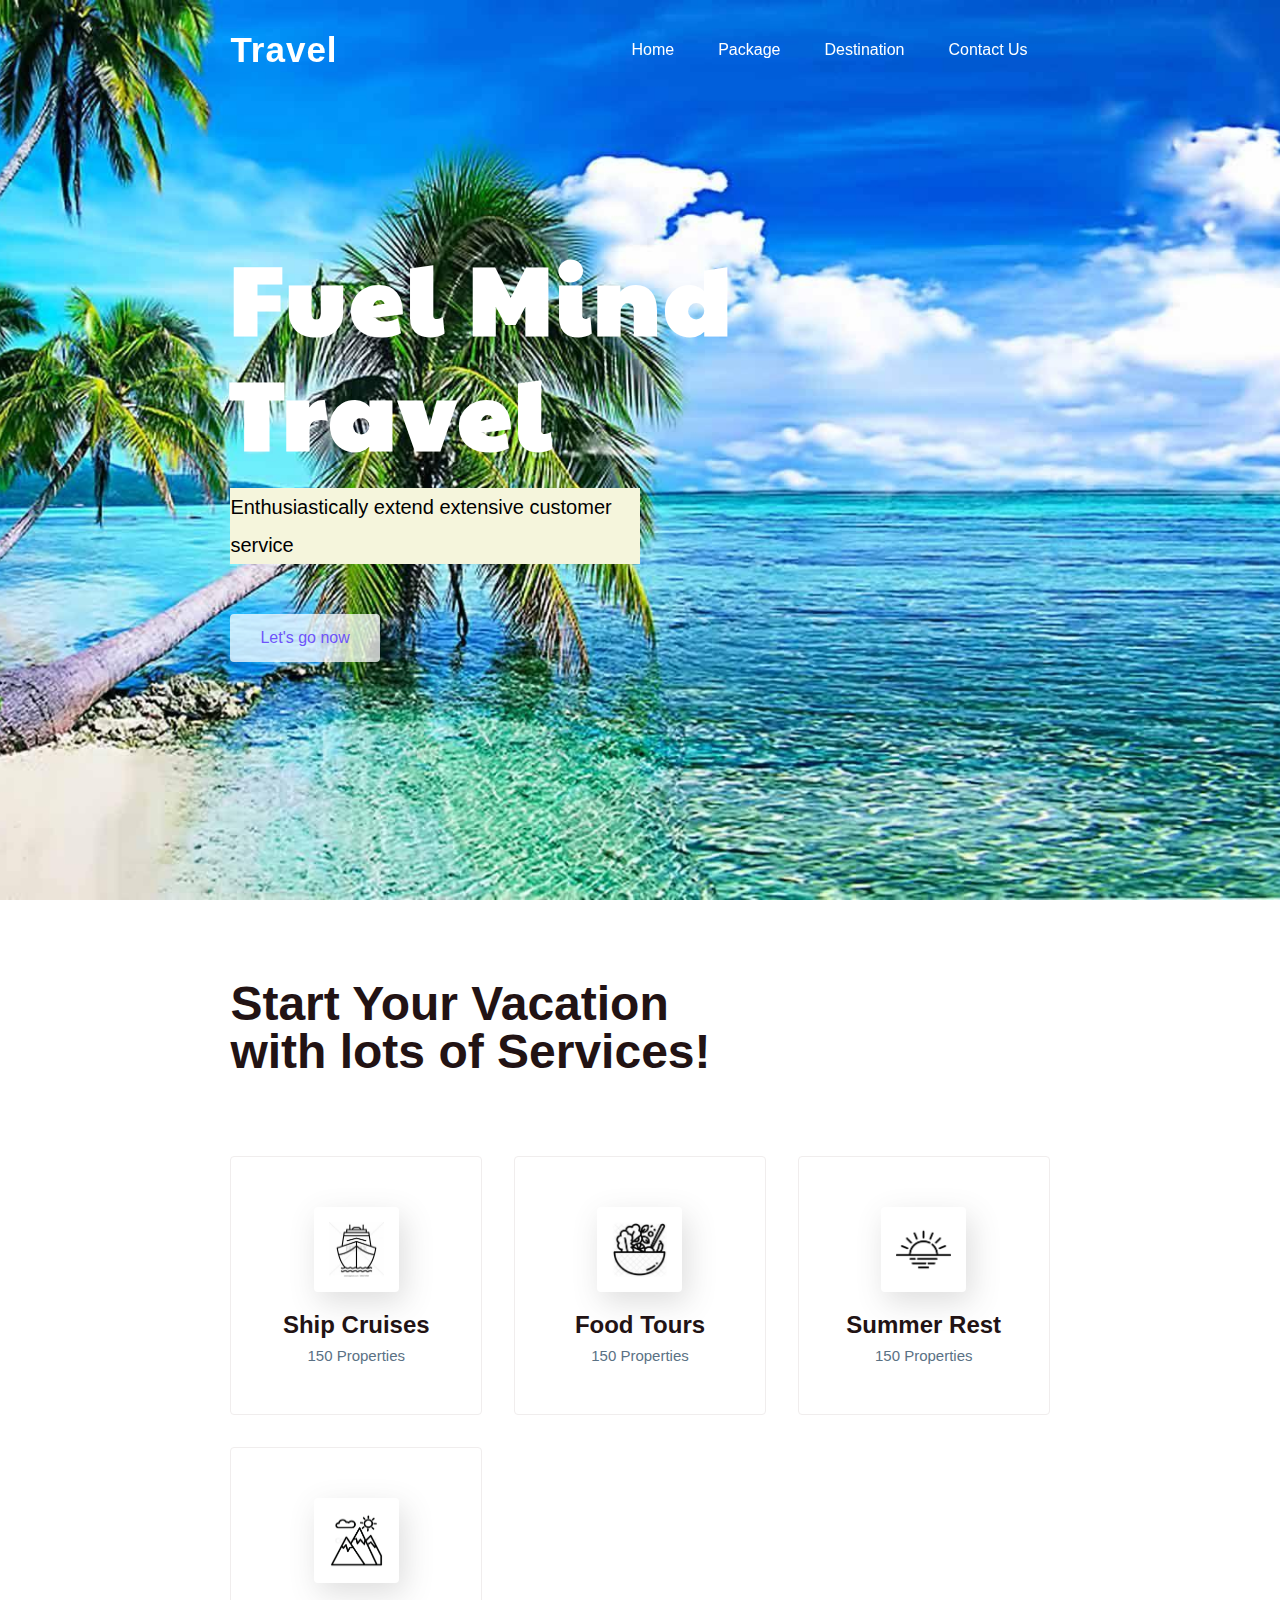
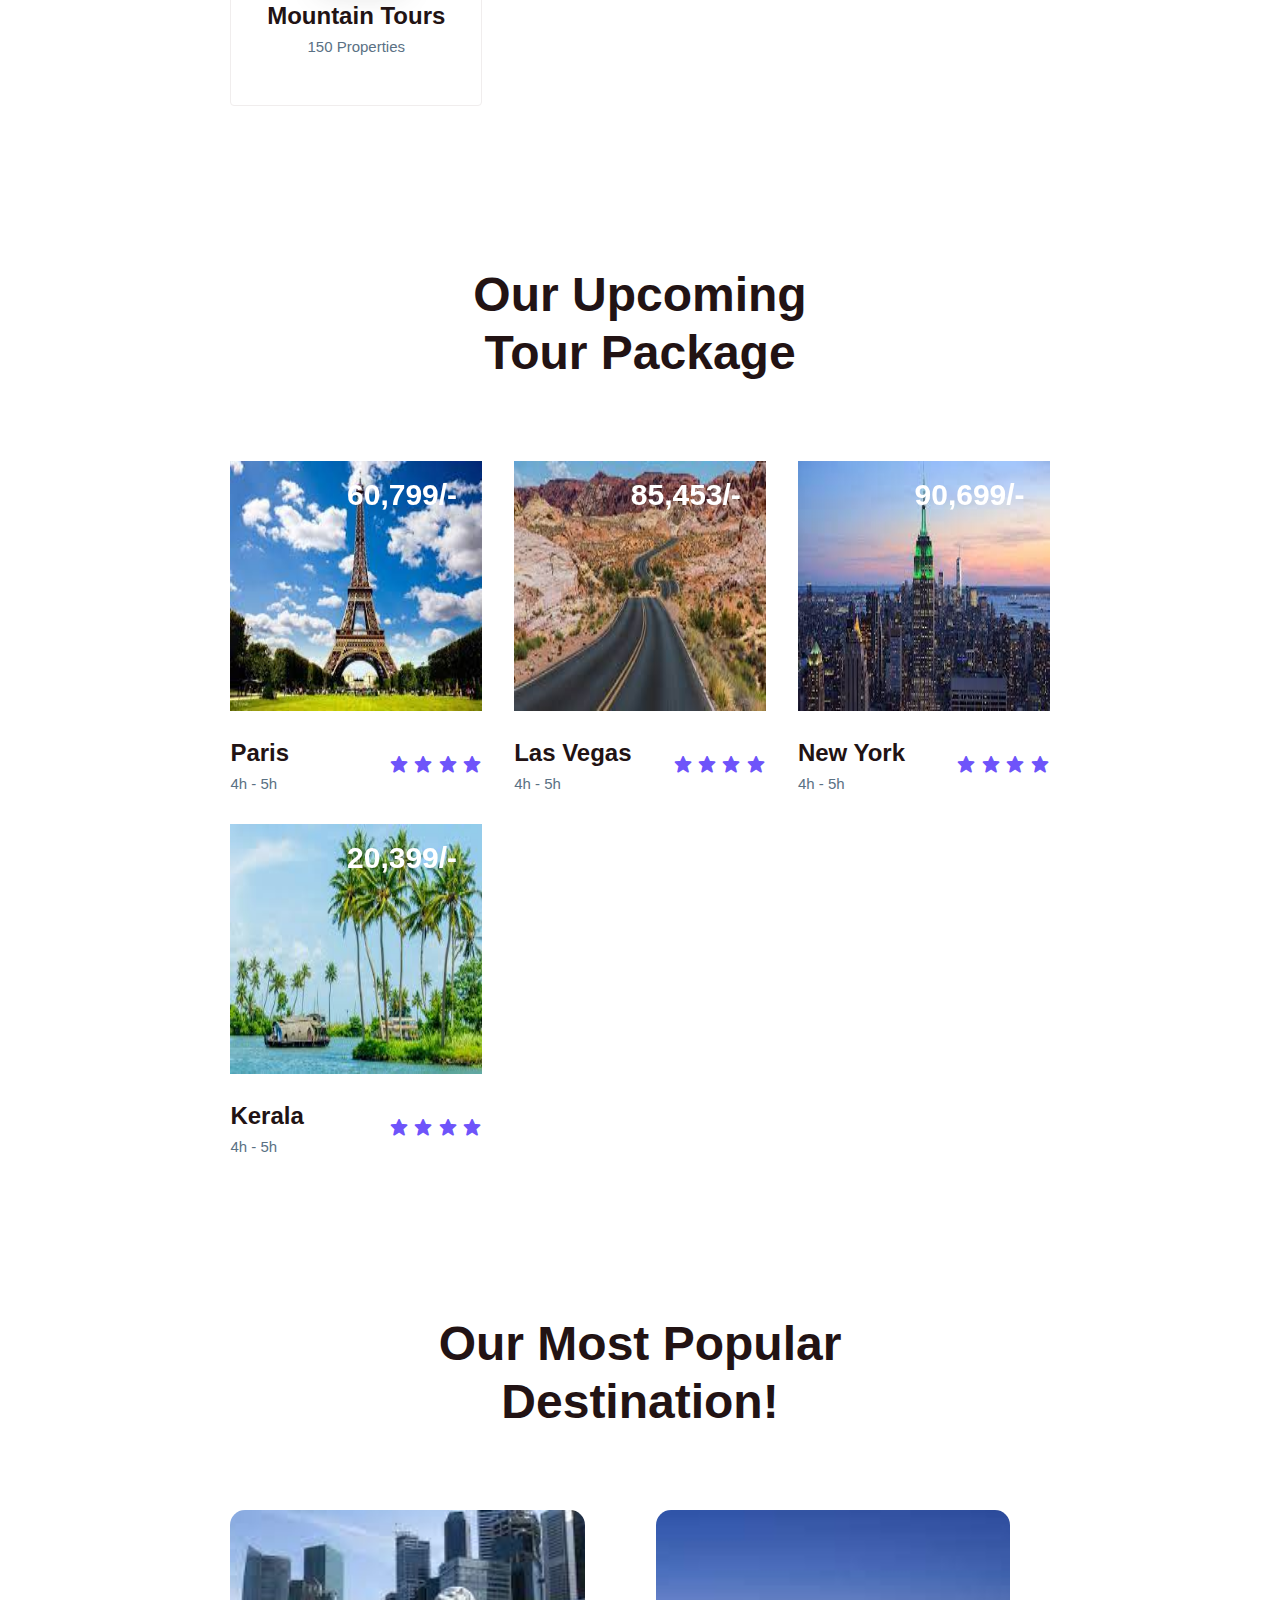
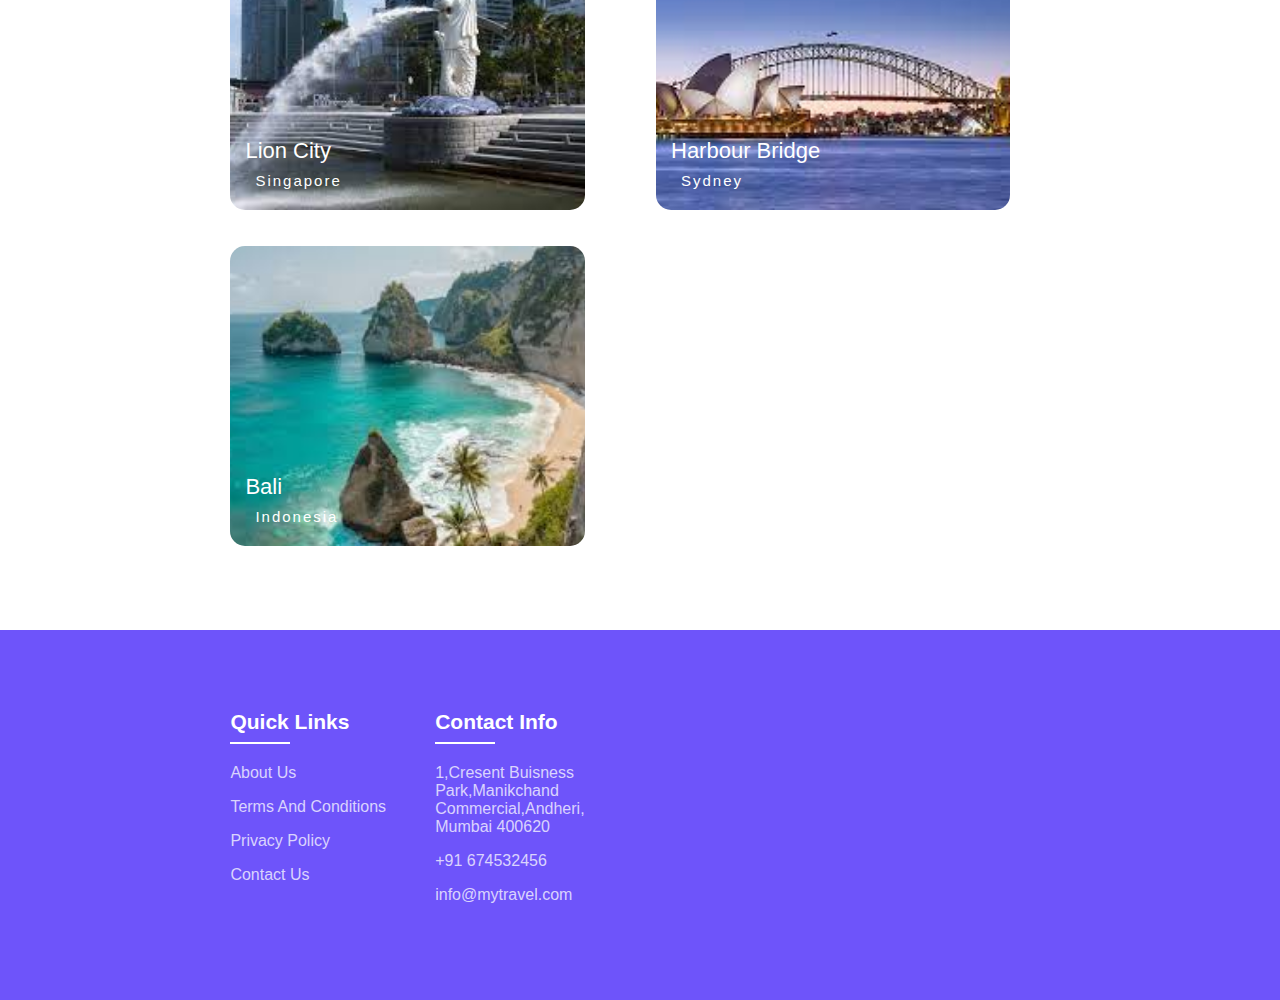
<file: index.html>
<!DOCTYPE html>
<html lang="en">
<head>
    <meta charset="UTF-8">
    <meta http-equiv="X-UA-Compatible" content="IE=edge">
    <meta name="viewport" content="width=device-width, initial-scale=1.0">
    <title>Document</title>

    <link rel="stylesheet" type="text/css" href="style.css">

    <link rel="stylesheet"
  href="https://unpkg.com/boxicons@latest/css/boxicons.min.css">
  
  <link rel="preconnect" href="https://fonts.googleapis.com">
  <link rel="preconnect" href="https://fonts.gstatic.com" crossorigin>
  <link href="https://fonts.googleapis.com/css2?family=Paytone+One&family=Ubuntu:wght@300;400&family=Varela+Round&display=swap" rel="stylesheet">
</head>
<body>


  
  <header>
    
    <a href="#" class="logo">Travel</a>
    <div class="bx bx-menu" id="menu-icon"></div>

    <ul class="navbar">
      <li><a href="#home">Home</a></li>
      <li><a href="#package">Package</a></li>
      <li><a href="#destination">Destination</a></li>
      <li><a href="#contact">Contact Us</a></li>

    </ul>
  </header>

  <!--Home section-->

  <section class="home" id="home">
    
    <div class="home-text">
      <h1>Fuel Mind <br> Travel</h1>
      <p>Enthusiastically extend extensive customer service</p>
      <a href="#" class="home-btn" >Let's go now</a>
    </div>
  </section>

  <!--container-->

  <section class="container">
    <div class="text">
      <h2>Start Your Vacation <br>with lots of Services!</h2>
    </div>

    <div class="row-items">
      <div class="container-box">
        <div class="container-img">
          <a href="cruise.html" >
            <img src="ship.jfif" width="20%" >
            </a>
           </div>
        
        <h4>Ship Cruises</h4>
        <p>150 Properties</p>
      </div>

      <div class="container-box">
        <div class="container-img">
            <img src="food.jfif" width="20%">
        </div>
        <h4>Food Tours</h4>
        <p>150 Properties</p>
      </div>

      <div class="container-box">
        <div class="container-img">
            <img src="summer.png" width="20%">
        </div>
        <h4>Summer Rest</h4>
        <p>150 Properties</p>
      </div>

      <div class="container-box">
        <div class="container-img">
            <img src="mountain.png" width="20%">
        </div>
        <h4>Mountain Tours</h4>
        <p>150 Properties</p>
      </div>
    </div>
  </section>

  <!--Package section-->

  <section class="package" id="package">
    <div class="title">
      <h2>Our Upcoming <br>Tour Package</h2>
    </div>

    <div class="package-content">
      <div class="box">
        <div class="thum">
          <img src="paris.jfif">
          <h3>60,799/-</h3>
        </div>

        <div class="dest-content">
          <div class="location">
            <h4>Paris</h4>
            <p>4h - 5h</p>
          </div>

          <div class="stars">
            <a href="#"><i class='bx bxs-star'></i></a>
            <a href="#"><i class='bx bxs-star'></i></a>
            <a href="#"><i class='bx bxs-star'></i></a>
            <a href="#"><i class='bx bxs-star'></i></a>
          </div>
        </div>
      </div>

      <div class="box">
        <div class="thum">
          <img src="vegas.jfif">
          <h3>85,453/-</h3>
        </div>

        <div class="dest-content">
          <div class="location">
            <h4>Las Vegas</h4>
            <p>4h - 5h</p>
          </div>

          <div class="stars">
            <a href="#"><i class='bx bxs-star'></i></a>
            <a href="#"><i class='bx bxs-star'></i></a>
            <a href="#"><i class='bx bxs-star'></i></a>
            <a href="#"><i class='bx bxs-star'></i></a>
          </div>
        </div>
      </div>

      <div class="box">
        <div class="thum">
          <img src="nyc.jpg">
          <h3>90,699/-</h3>
        </div>

        <div class="dest-content">
          <div class="location">
            <h4>New York</h4>
            <p>4h - 5h</p>
          </div>

          <div class="stars">
            <a href="#"><i class='bx bxs-star'></i></a>
            <a href="#"><i class='bx bxs-star'></i></a>
            <a href="#"><i class='bx bxs-star'></i></a>
            <a href="#"><i class='bx bxs-star'></i></a>
          </div>
        </div>
      </div>

      <div class="box">
        <div class="thum">
          <img src="kerala.jpg">
          <h3>20,399/-</h3>
        </div>

        <div class="dest-content">
          <div class="location">
            <h4>Kerala</h4>
            <p>4h - 5h</p>
          </div>

          <div class="stars">
            <a href="#"><i class='bx bxs-star'></i></a>
            <a href="#"><i class='bx bxs-star'></i></a>
            <a href="#"><i class='bx bxs-star'></i></a>
            <a href="#"><i class='bx bxs-star'></i></a>
          </div>
        </div>
      </div>
    </div>
  </section>

  <!--destination sections-->

  <section class="destination" id="destination">
    <div class="title">
      <h2>Our Most Popular <br>Destination!</h2>
    </div>

    <div class="destination-content">
      <div class="col-content">
        <img src="singapore.jpg">
        <h5>Lion City</h5>
        <p>Singapore</p>
      </div>

      <div class="col-content">
        <img src="sydney.jpg" width="70%">
        <h5>Harbour Bridge</h5>
        <p>Sydney</p>
      </div>

      <div class="col-content">
        <img src="indonesia.jpg">
        <h5>Bali</h5>
        <p>Indonesia</p>
      </div>

    </div>
  </section>

  <!--footer-->

  <section id="contact">
    <div class="footer">
      <div class="main">
        <div class="list">
          <h4>Quick Links</h4>
          <ul>
            <li><a href="#">About Us</a></li>
            <li><a href="#">Terms And Conditions</a></li>
            <li><a href="#">Privacy Policy</a></li>
            <li><a href="#">Contact Us</a></li>
          
          </ul>
        </div>

        
        <div class="list">
          <h4>Contact Info</h4>
          <ul>
            <li><a href="#">1,Cresent Buisness Park,Manikchand Commercial,Andheri,<br>Mumbai 400620</a></li>
           <!-- <li><a href="#">Mumbai 400620</a></li> -->
            <li><a href="#">+91 674532456</a></li>
            <li><a href="#">info@mytravel.com</a></li>
          
          </ul>
        </div>
      </div>
    </div>
  </section>

  <script type="text/javascript" src="script.js"></script>
    
</body>
</html>
</file>
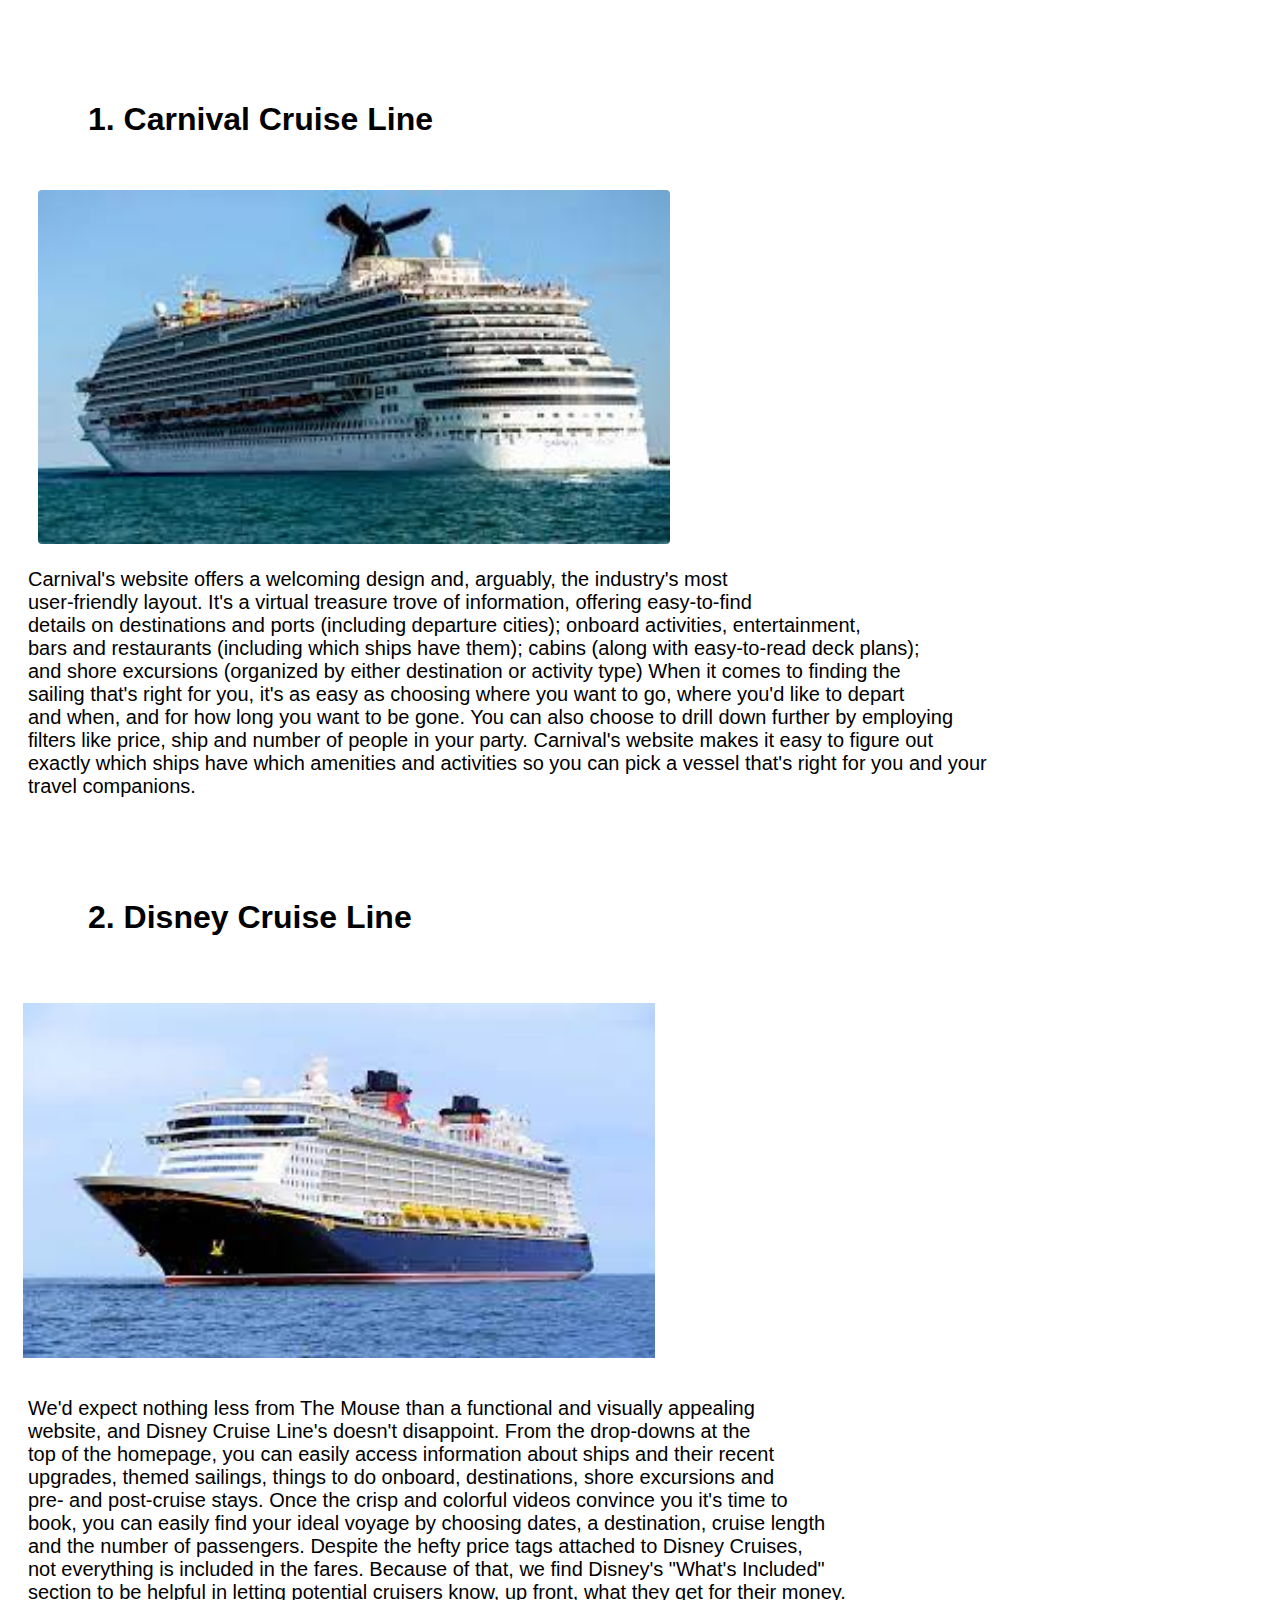
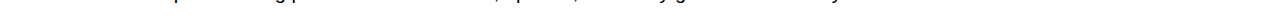
<file: cruise.html>
<!DOCTYPE html>
<html lang="en">
<head>
    <meta charset="UTF-8">
    <meta http-equiv="X-UA-Compatible" content="IE=edge">
    <meta name="viewport" content="width=device-width, initial-scale=1.0">
    <title>Cruises</title>

    <link rel="stylesheet" type="text/css" href="cruise.css">

    <link rel="stylesheet"
  href="https://unpkg.com/boxicons@latest/css/boxicons.min.css">
  
  <link rel="preconnect" href="https://fonts.googleapis.com">
  <link rel="preconnect" href="https://fonts.gstatic.com" crossorigin>
  <link href="https://fonts.googleapis.com/css2?family=Paytone+One&family=Ubuntu:wght@300;400&family=Varela+Round&display=swap" rel="stylesheet">
</head>

<body>

<header title="Cruises">
<h1>1. Carnival Cruise Line</h1>
<div class="bx-title" id="1"></div>

</header>
<img src="carnival.jpg" width="50%" height="50%" style="margin-top: -50px; margin-left: 30px;">
<div class="container-box">
    <p>Carnival's website offers a welcoming design and, arguably, the industry's most<br> user-friendly layout. 
        It's a virtual treasure trove of information, offering easy-to-find <br>details on destinations and ports (including departure cities); 
        onboard activities, entertainment,<br> bars and restaurants (including which ships have them); cabins (along with easy-to-read deck plans); <br>
        and shore excursions (organized by either destination or activity type)
        When it comes to finding the <br>sailing that's right for you, it's as easy as choosing where you want to go, 
        where you'd like to depart<br> and when, 
        and for how long you want to be gone. 
        You can also choose to drill down further by employing <br>filters like price, ship and number of people in your party.
        Carnival's website makes it easy to figure out<br> exactly which ships have which amenities and activities so you can pick a vessel that's right for you and your <br>travel companions.
    </p>
</div>

<h1>2. Disney Cruise Line</h1>
<div class="container-box">
    <div class="container-img">
        <img src="disney.jpg">
        <p>We'd expect nothing less from The Mouse than a functional and visually appealing <br>website, and Disney Cruise Line's doesn't disappoint. 
            From the drop-downs at the <br>
            top of the homepage, you can easily access information about ships and their recent<br> upgrades, 
            themed sailings, things to do onboard, destinations, shore excursions and <br>pre- and post-cruise stays.

            Once the crisp and colorful videos convince you it's time to<br> book, you can easily find your ideal voyage by choosing dates, a destination, cruise length <br>and the number of passengers.
            
            Despite the hefty price tags attached to Disney Cruises, <br>not everything is included in the fares. Because of that, we find Disney's "What's Included" <br>section to be helpful in letting potential cruisers know, up front, what they get for their money.</p>
    </div>
</div>


</body>
</html>
</file>
<file: style.css>
*{
    padding: 0;
    margin: 0;
    box-sizing: border-box;
    text-decoration: none;
    font-family: 'Poppins', sans-serif;
    list-style: none;
    scroll-behavior: smooth;
}
:root{
    --bg-color: #fff;
    --text-color: #221314;
    --second-color: #5a7184;
    --main-color: #6e54fa;
    --big-font: 6rem;
    --h2-font: 3rem;
}

body {
    background: var(--bg-color);
    color: var(--text-color);
}

header{
    position: fixed;
    top:0;
    right: 0;
    width: 100%;
    z-index: 1000;
    display: flex;
    align-items: center;
    justify-content: space-between;
    background: transparent;
    padding: 30px 18%;
    transition: ease .40s;
}

.logo {
    font-size: 35px;
    font-weight: 600;
    letter-spacing: 1px;
    color: var(--bg-color);
}

.navbar {
    text-decoration: none;
    display: flex;
}
.navbar a{
    color: var(--bg-color);
    font-size: var(--p-font);
    font-weight: 500;
    padding: 10px 22px;
    border-radius: 4px;
    transition: ease .40s;
}

.navbar a:hover {
    background: var(--bg-color);
    color: var(--text-color);
    box-shadow: 5px 10px 30px rgb(85 85 85/20%);
    border-radius: 4px;
}

#menu-icon {
    color: var(--bg-color);
    font-size: 35px;
    z-index: 10001;
    cursor: pointer;
    display: none;
}

section{
    padding: 80px 18%;
}

.home {
    position: relative;
    height: 100vh;
    width: 100%;
    background: url(img3.jpg);
    background-size: cover;
    background-position: center;
    display: grid;
    grid-template-columns: repeat(1,1fr);
    align-items: center;
}

.home-text h1{
    font-size: var(--big-font);
    line-height: 1.2;
    color: var(--bg-color);
    font-family: 'Paytone One', sans-serif;
    letter-spacing: 4px;
    margin-bottom: 20px;
}

.home-text p {
    color: black;
    background-color: beige;
    font-size: 20px;
    font-weight: 400;
    line-height: 38px;
    margin-bottom: 50px;
    width: 50%;
}

.home-btn {
    display: inline-block;
    font-size: 16px;
    padding: 15px 30px;
    background: #ffffffbf;
    color: var(--main-color);
    border-radius: 4px;
    transition: ease .40s;
}

.home-btn:hover {
    background: var(--bg-color);
    transform: scale(1.1);
}

header.sticky {
    background: var(--bg-color);
    padding: 10px 18%;
    box-shadow:  rgba(33, 35,38, 0.1) 0px 10px 10px -10px ;
}

.sticky .logo {
    color: var(--text-color);
}

.sticky .navbar a{
    color: var(--text-color);
}

.text h2 {
    font-size: var(--h2-font);
    line-height: 1.0;
}

.row-items {
    display: grid;
    
    grid-template-columns: repeat(auto-fit,minmax(250px,auto));
    grid-gap: 2rem;
    align-items: center; 
    text-align: center;
    margin-top: 5rem;

}

.container-box{
    background: var(--bg-color);
    border: 1px solid #f0eded;
    padding: 50px 10px;
    border-radius: 4px;
    transition: all 1s ease 0s;
    cursor: pointer;
}

.container-img img{
    height: 85px;
    width: 85px;
    padding: 15px;
    background: var(--bg-color);
    box-shadow: 5px 10px 30px rgb(85 85 85/20%);
    border-radius: 4px;
    margin-bottom: 15px;
    cursor: pointer;
}

.container-box h4 {
    font-size: 24px;
    font-weight: 600;
    margin-bottom: 8px;
}

.container-box p{
    font-size: 15px;
    color: var(--second-color);
}
.container-box:hover {
    box-shadow: 5px 30px 56.1276px rgb(55 55 55/12%);
    border: 1px solid transparent;
    transform: translate(-3px);
}

.title {
    text-align: center;
}

.title h2 {
    font-size: var(--h2-font);
    line-height: 1.2;

}

.package-content {
    display: grid;
    
    grid-template-columns: repeat(auto-fit,minmax(200px,auto));
    grid-gap: 2rem;
    align-items: center;
    margin-top: 5rem;
}

.thum {
    position: relative;
    transition: all .3s cubic-bezier(.445,.0.5,.55,.95);
    will-change: filter;
    cursor: pointer;
}

.thum img {
    width: 100%;
    height: 250px;
}

.thum h3{
    position: absolute;
    font-size: 30px;
    font-weight: 600;
    text-align: right;
    color: var(--bg-color);
    top: 17px;
    right: 25px;
}

.dest-content {
    display: flex;
    flex-wrap: wrap;
    align-items: center;
    justify-content: space-between;
    padding-top: 24px;
}

.stars i{
    color: var(--main-color);
    font-size: 20px;
}

.location h4{
    font-size: 24px;
    font-weight: 600;
    margin-bottom: 8px;
}

.location p{
    font-size: 15px;
    color: var(--second-color);
}

.thum:hover {
    filter: brightness(100%) hue-rotate(45deg);
    transform: scale(1.04);
}

.destination-content {
    display: grid;
    
    grid-template-columns: repeat(auto-fit,minmax(340px,auto));
    grid-gap: 2rem;
    align-items: center;
    margin-top: 5rem;
}

.col-content {
    position: relative;
}

.col-content img {
    width: 90%; 
    height: 300px;
    object-fit: cover;
    border-radius: 15px;
    /*filter: brightness(80%);*/
    /*transition: all .3s cubic-bezier(.445,.0.5,.55,.95);*/
}

.col-content h5{
    position: absolute;
    font-size: 22px;
    font-weight: 500;
    color: var(--bg-color);
    left: 15px;
    bottom: 50px;
}

.col-content p{
    position: absolute;
    font-size: 15px;
    color: var(--bg-color);
    left: 25px;
    bottom: 25px;
    letter-spacing: 2px;
}

.col-content img:hover {
    filter: brightness(100%) hue-rotate(45deg);
    transform: scale(1.04);
    cursor: pointer;
}

#contact {
    background: var(--main-color);
}

.main{
    display: flex;
    flex-wrap: wrap;

}

.list {
    width: 25%;
}

.list h4{
    font-size: 21px;
    color: var(--bg-color);
    margin-bottom: 30px;
    position: relative;
}
.list h4::before{
    content: "";
    position: absolute;
    height: 2px;
    width: 60px;
    left: 0;
    bottom: -10px;
    background: var(--bg-color);
}

.list ul li:not(last-child){
    margin-bottom: 16px;

}

.list ul li a{
    color: #ffffffbf;
    font-size: var(--p-font);
    display: block;
    transition: .3s;
}

.list ul li a:hover {
    color: var(--bg-color);
    transform: translate(14px);
}
</file>
<file: cruise.css>
title{
    position: fixed;
    top:0;
    right: 0;
}



h1{
    margin-left: 40px;
    padding: 80px 18%;
    padding-left: 40px;
    font-family: 'Poppins', sans-serif;
}

img{
    padding: -15px;
    border-radius: 4px;
}

.container-box p{
    font-size: 20px;
    color: var(--second-color);
    margin-left: 20px;
    font-family: 'Lucida Sans', 'Lucida Sans Regular', 'Lucida Grande', 'Lucida Sans Unicode', Geneva, Verdana, sans-serif;
}

.container-box img {
    height: 50%;
    width: 50%;
    padding: 15px;
    border-radius: 4px;
    margin-top: -50px;
}
</file>
